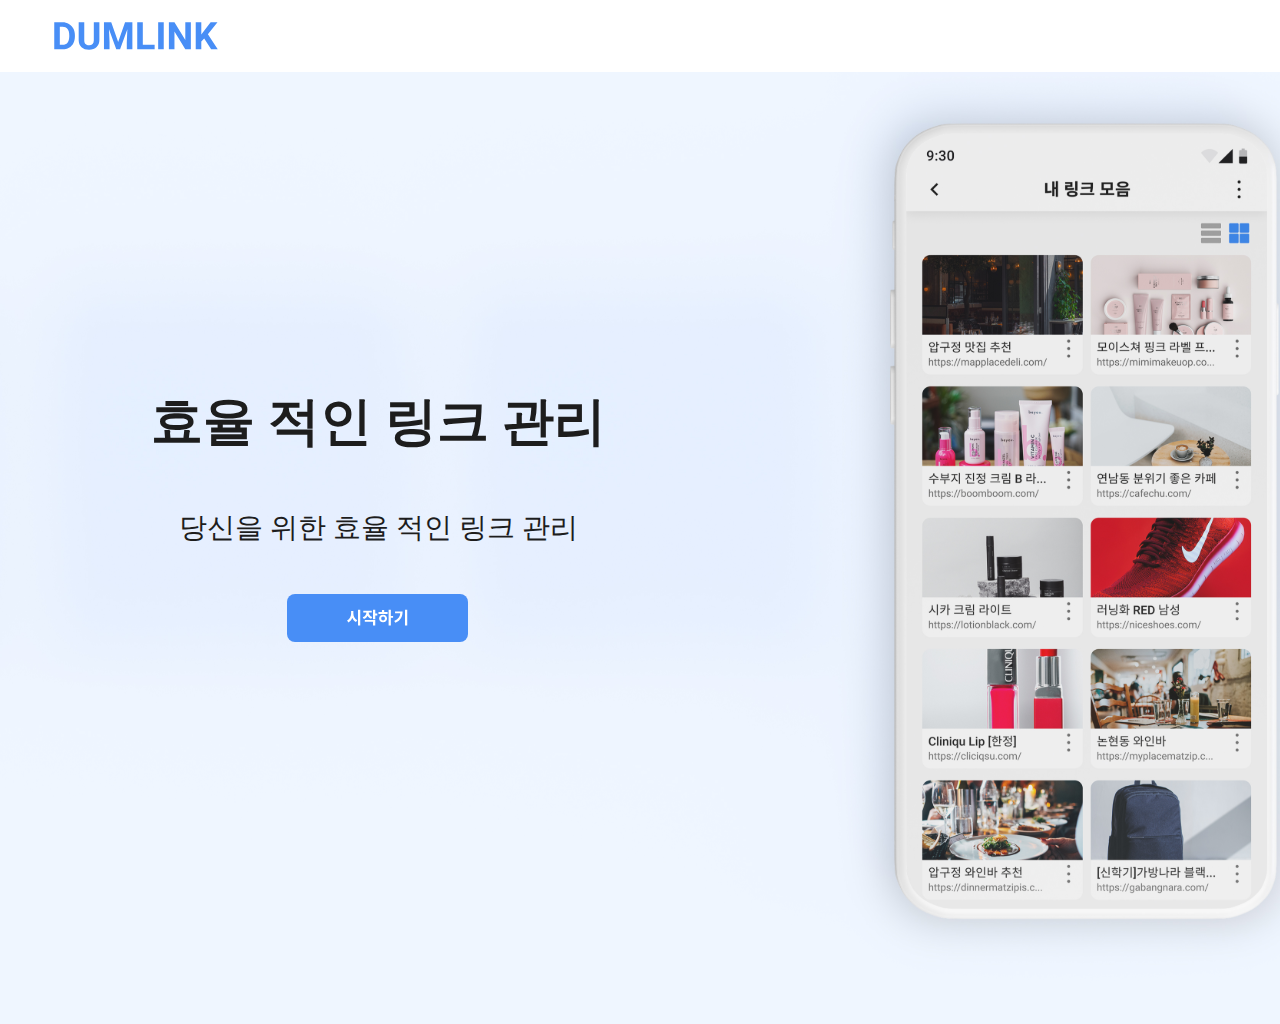
<file: index.html>
<!DOCTYPE html>
<html lang="en">
  <head>
    <meta charset="UTF-8" />
    <meta http-equiv="X-UA-Compatible" content="IE=edge" />
    <meta name="viewport" content="width=device-width, initial-scale=1.0" />
    <title>시안2</title>
    <style>
      body {
        margin: 0 auto;
        width: 300px;
      }

      #상단바 {
        position: absolute;
        width: 1440px;
        height: 72px;
        left: 0px;
        top: 0px;

        background-color: white;
      }

      #덤링크로고 {
        position: absolute;
        width: 200px;
        height: 48px;
        left: 36px;
        top: 12px;
      }

      #시안2_이미지 {
        position: absolute;
        width: 1440px;
        height: 1024px;
        left: 0px;
        top: 0px;
        z-index: -1;
      }

      #로그인 {
        position: absolute;
        width: 96px;
        height: 48px;
        left: 1308px;
        top: 12px;
      }

      #링크관리 {
        position: absolute;
        width: 684px;
        height: 80px;
        left: 36px;
        top: 382px;

        font-family: "Roboto";
        font-style: normal;
        font-weight: 600;
        font-size: 52px;
        line-height: 80px;

        text-align: center;

        color: #1d1d1d;
      }

      #링크관리2 {
        position: absolute;
        width: 684px;
        height: 52px;
        left: 36px;
        top: 502px;

        font-family: "Roboto";
        font-style: normal;
        font-weight: 400;
        font-size: 28px;
        line-height: 52px;

        text-align: center;

        color: #1d1d1d;
      }

      #시작하기 {
        position: absolute;
        width: 181px;
        height: 48px;
        left: 287px;
        top: 594px;
      }
    </style>
    <script>
      function openNewPage() {
        window.open("https://naver.com");
      }
    </script>
  </head>

  <body>
    <div id="상단바"></div>
    <img id="덤링크로고" src="header_svg/logo.svg" alt="dumblink로고" />
    <img id="시안2_이미지" src="시안2/시안2_이미지.svg" />

    <div id="링크관리">효율 적인 링크 관리</div>
    <div id="링크관리2">당신을 위한 효율 적인 링크 관리</div>

    <img src="시안1/btn_blue.svg" id="시작하기" onclick="openNewPage()" />
  </body>
</html>
</file>
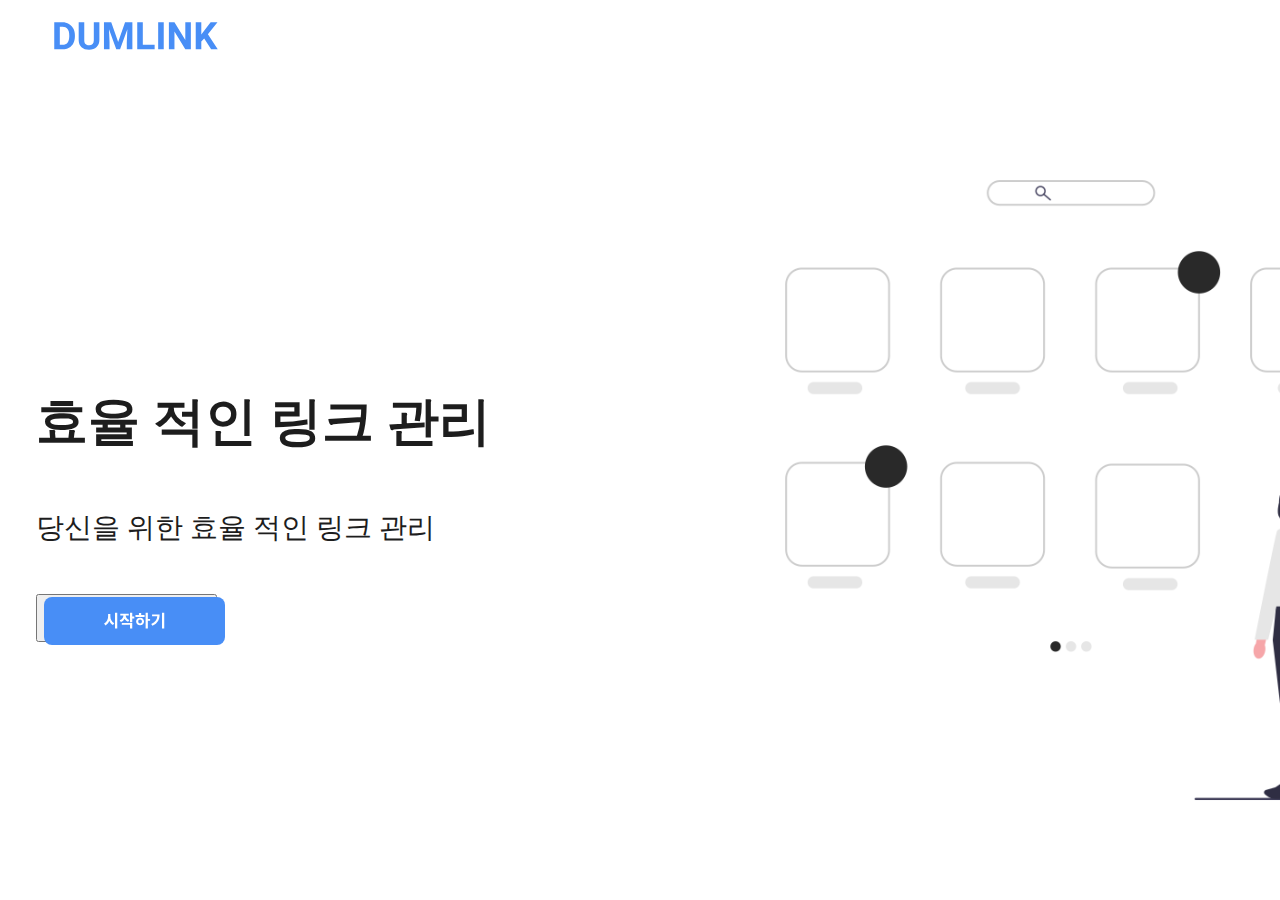
<file: 시안1.html>
<!DOCTYPE html>
<html lang="en">
  <head>
    <meta charset="UTF-8" />
    <meta http-equiv="X-UA-Compatible" content="IE=edge" />
    <meta name="viewport" content="width=device-width, initial-scale=1.0" />
    <title>시안1</title>
    <style>
      body {
        margin: 0 auto;
        width: 300px;
      }

      #덤링크로고 {
        position: absolute;
        width: 200px;
        height: 48px;
        left: 36px;
        top: 12px;
      }

      #시안1_이미지 {
        position: absolute;
        width: 640px;
        height: 670px;
        left: 764px;
        top: 157px;
        border-color: red;
      }

      #로그인 {
        position: absolute;
        width: 96px;
        height: 48px;
        left: 1308px;
        top: 12px;
      }

      #링크관리 {
        position: absolute;
        width: 684px;
        height: 80px;
        left: 36px;
        top: 382px;

        font-family: "Roboto";
        font-style: normal;
        font-weight: 600;
        font-size: 52px;
        line-height: 80px;

        color: #1d1d1d;
      }

      #링크관리2 {
        position: absolute;
        width: 684px;
        height: 52px;
        left: 36px;
        top: 502px;

        font-family: "Roboto";
        font-style: normal;
        font-weight: 400;
        font-size: 28px;
        line-height: 52px;

        color: #1d1d1d;
      }

      #시작하기 {
        position: absolute;
        width: 181px;
        height: 48px;
        left: 36px;
        top: 594px;
      }
    </style>
  </head>

  <body>
    <img id="덤링크로고" src="header_svg/logo.svg" alt="dumblink로고" />
    <img id="시안1_이미지" src="시안1/시안1_이미지.svg" />

    <div id="링크관리">효율 적인 링크 관리</div>
    <div id="링크관리2">당신을 위한 효율 적인 링크 관리</div>

    <button id="시작하기">
      <img src="시안1/btn_blue.svg" />
    </button>
  </body>
</html>
</file>
